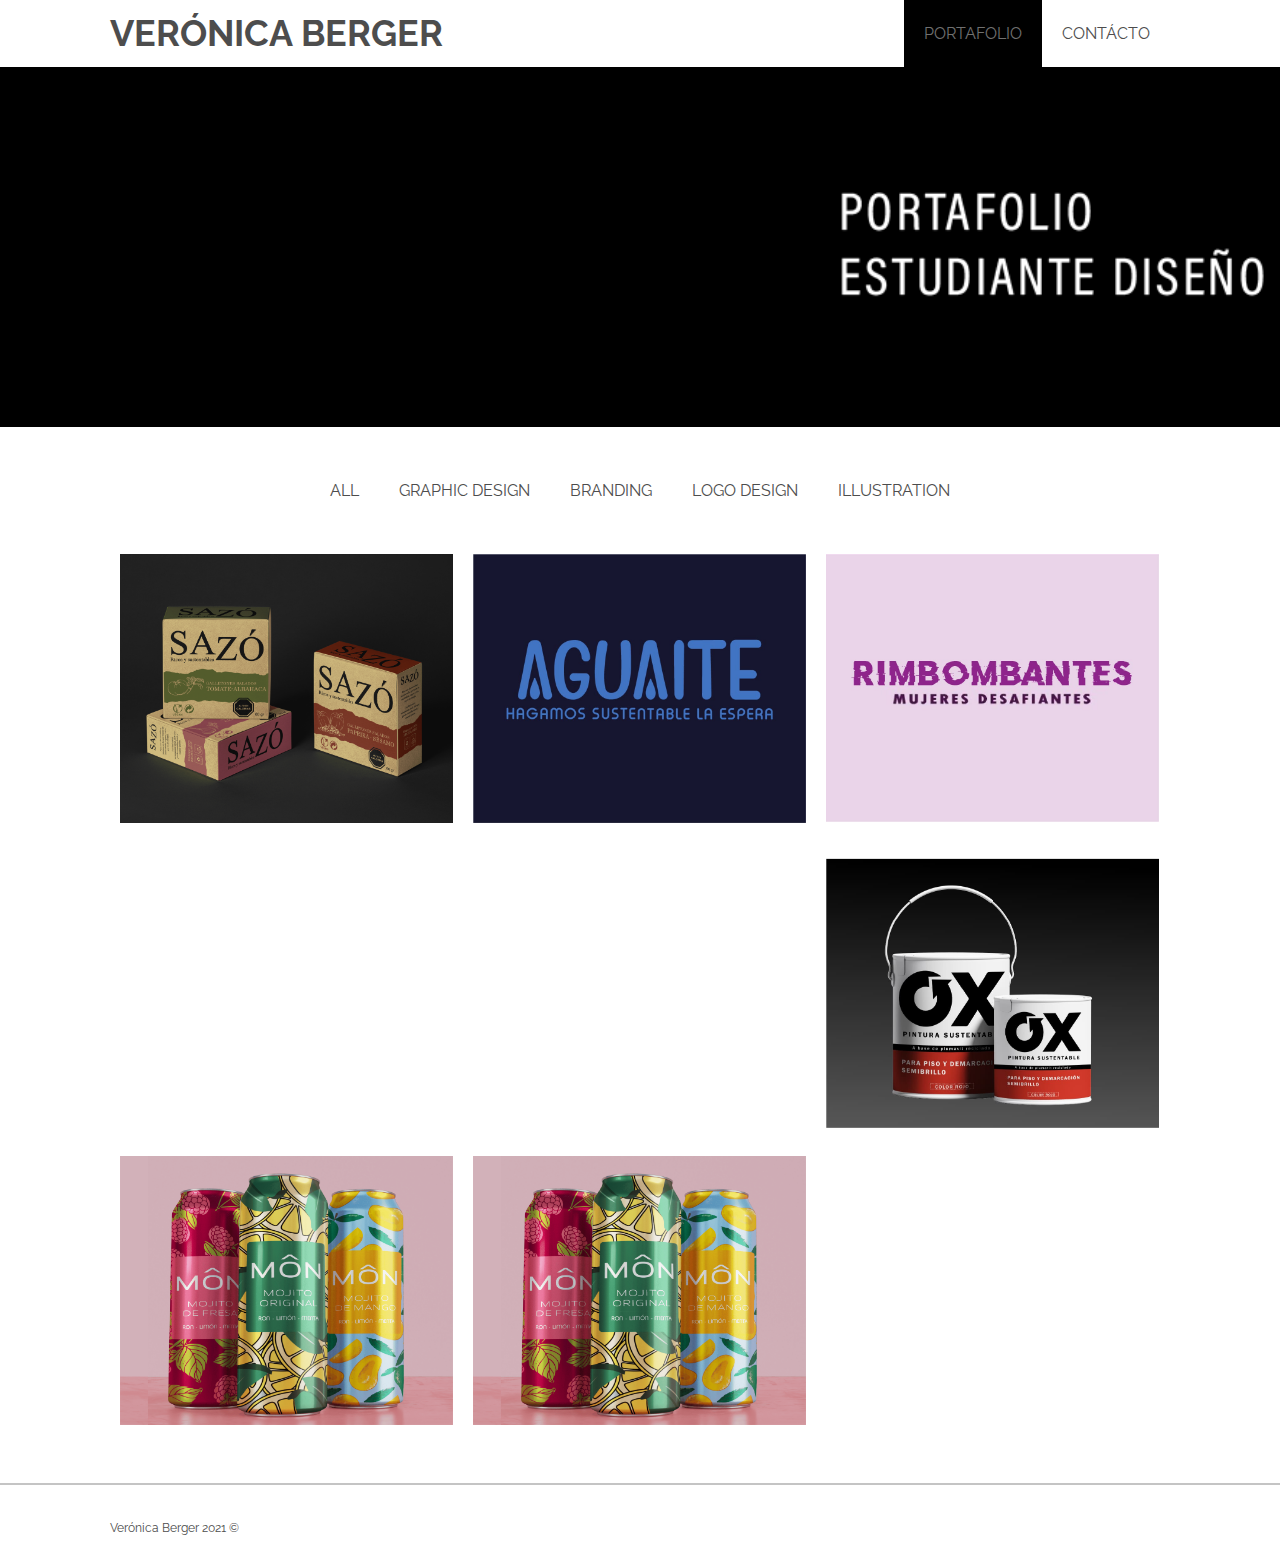
<file: index.html>
<!DOCTYPE html>
<html lang="en">
<head>
  <meta charset="UTF-8">
  <meta name="viewport" content="width=device-width, initial-scale=1.0">
  <link href="https://fonts.googleapis.com/css2?family=Raleway:wght@400;700&display=swap" rel="stylesheet">
  
  <link rel="stylesheet" href="style.css">
  <link rel="stylesheet" media="screen and (max-width: 768px)" href="mobile.css">
  <title>Verónica Berger | PORTAFOLIO </title>
</head>
<body>
  <header>
    <nav id="navbar">
      <div class="container">
        <h1 class="logo"><a href="index.html">Verónica Berger</a></h1>
        <ul id="main-nav" class="txt-btn">
          <li><a class="current" href="index.html">Portafolio</a></li>
          <li><a href="contact.html">Contácto</a></li>
        </ul>
      </div>
    </nav>

    <div id="showcase-home">
    </div>

  </header>

  <section id="portfolio">
    <div class="container">
      <div class="portfolio-nav">
        <ul class="txt-btn">
          <li><a href="#">All</a></li>
          <li><a href="#">Graphic Design</a></li>
          <li><a href="#">Branding</a></li>
          <li><a href="#">Logo Design</a></li>
          <li><a href="#">Illustration</a></li>
        </ul>
      </div>
      <div class="portfolio-content">
        <div class="box">
          <a href="portafolio-1.html">
            <img src="Img/Sazó.png" alt="">
          </a>
        </div>
        <div class="box">
          <a href="portfolio-2.html">
            <img src="Img/AZ.jpg" alt="">
          </a>
        </div>
        <div class="box">
          <a href="portfolio-3.html">
            <img src="Img/Rimbo.jpg" alt="">
          </a>
        </div>
      </div>
      <div class="portfolio-content">
        <div class="box">
          <a href="portfolio-4.html">
            <img src="Img/OX.jpg" alt="">
          </a>
        </div>
        <div class="box">
          <a href="portfolio-5.html">
            <img src="Img/MON.png" alt="">
          </a>
        </div>
        <div class="box">
          <a href="portfolio-6.html">
            <img src="Img/MON.png" alt="">
          </a>
        </div>
      </div>
      </div>
    </div>
  </section>

  <hr>

  <footer id="main-footer">
    <div class="container">
      <p class="small">Verónica Berger 2021 &copy;</p>
      <!-- <div class="social"> -->
        <ul>
          <li><a href="#"><i class="fab fa-linkedin"></i></a></li>
        </ul>
      <!-- </div> -->
    </div>
  </footer>

</body>
</html>
</file>
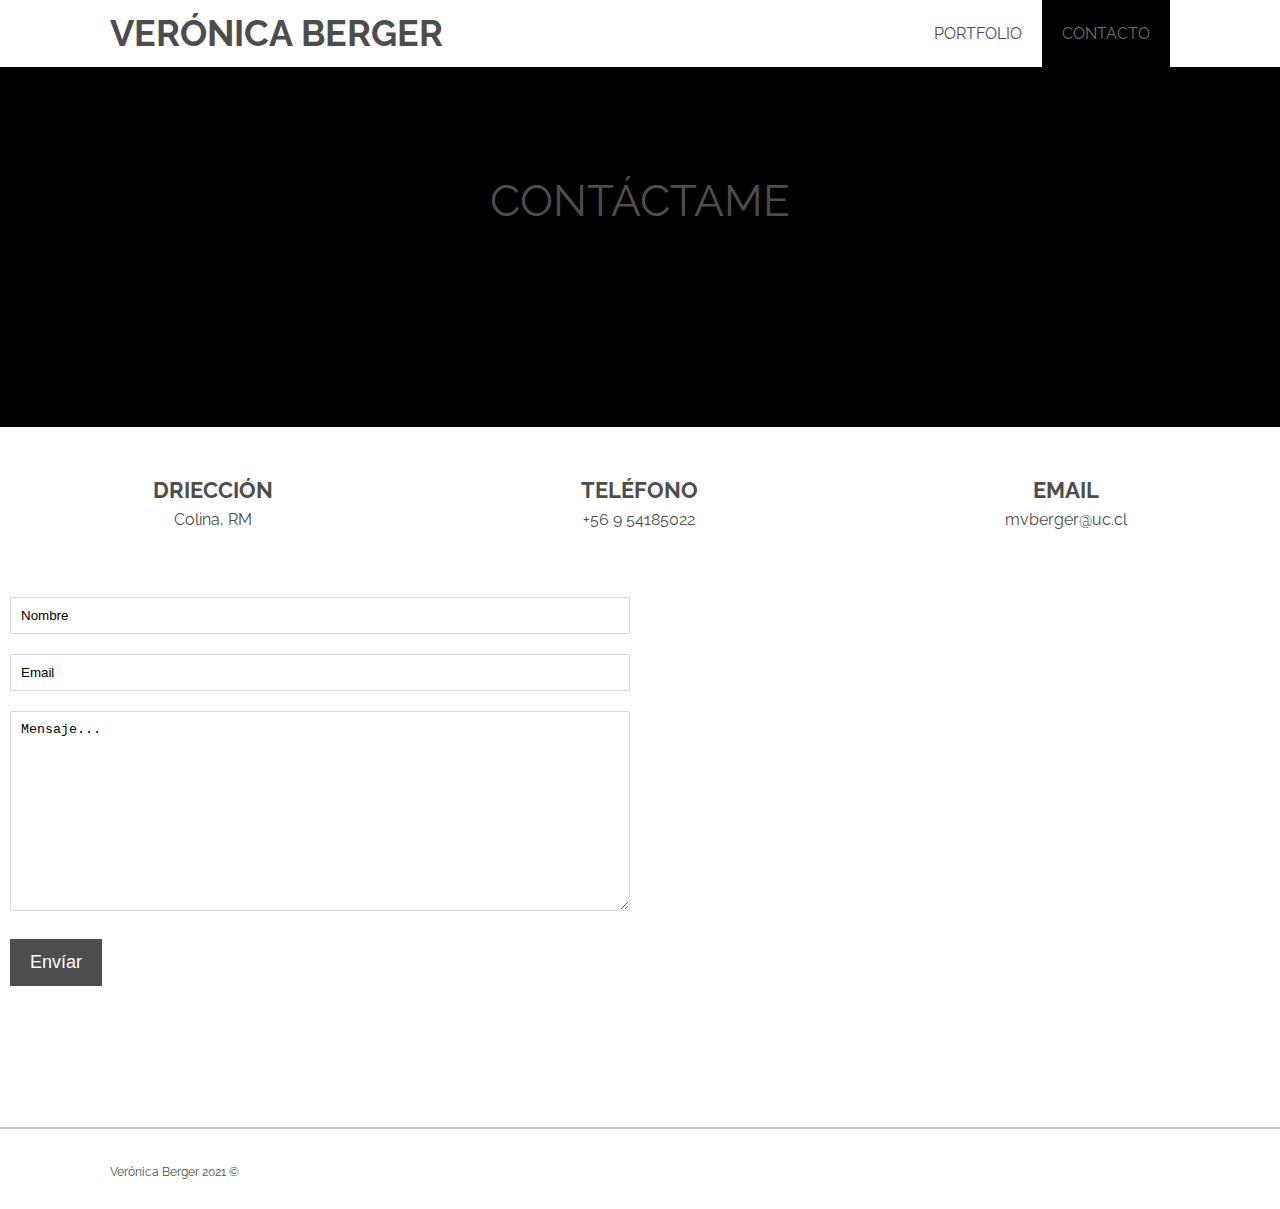
<file: contact.html>
<!DOCTYPE html>
<html lang="en">
<head>
  <meta charset="UTF-8">
  <meta name="viewport" content="width=device-width, initial-scale=1.0">
  <link href="https://fonts.googleapis.com/css2?family=Raleway:wght@400;700&display=swap" rel="stylesheet">
  <link rel="stylesheet" href="https://use.fontawesome.com/releases/v5.6.1/css/all.css" integrity="sha384-gfdkjb5BdAXd+lj+gudLWI+BXq4IuLW5IT+brZEZsLFm++aCMlF1V92rMkPaX4PP" crossorigin="anonymous">
  <link rel="stylesheet" href="style.css">
  <link rel="stylesheet" media="screen and (max-width: 768px)" href="mobile.css">
  <title>Verónica Berger | Contact</title>
</head>
<body>
  <header>
    <nav id="navbar">
      <div class="container">
        <h1 class="logo"><a href="index.html">Verónica Berger</a></h1>
        <ul id="main-nav" class="txt-btn">
          <li><a href="index.html">Portfolio</a></li>
          <li><a class="current" href="contact.html">Contacto</a></li>
        </ul>
      </div>
    </nav>

    <div id="showcase">
      <div class="showcase-banner">
        <h1 class="subpage">Contáctame</h1>
      </div>
    </div>

  </header>

  <section id="contact">
    <div class="box-contact-features">
      <i class="fas fa-map-marker-alt fa-2x"></i>
      <h4>Driección</h4>
      <p>Colina, RM</p>
    </div>
    <div class="box-contact-features">
      <i class="fas fa-mobile-alt fa-2x"></i>
      <h4>Teléfono</h4>
      <p>+56 9 54185022</p>
    </div>
    <div class="box-contact-features">
      <i class="fas fa-envelope fa-2x"></i>
      <h4>Email</h4>
      <p>mvberger@uc.cl</p>
    </div>
    <div class="features-contact">
      <div class="box-form">
        <div id="contact-form">
          <div class="single-form">
            <input type="text" value="Nombre">
          </div>
          <div class="single-form">
            <input type="email" value="Email">
          </div>
          <div class="single-form">
            <textarea name="message" id="" cols="30" rows="10">Mensaje...</textarea>
          </div>
          <div class="single-form">
            <button class="btn btn-dark">Envíar</button>
          </div>
        </div>
      </div>
    </div>
  </section>

  <hr>

  <footer id="main-footer">
    <div class="container">
      <p class="small">Verónica Berger 2021 &copy;</p>
      <!-- <div class="social"> -->
        <ul>
          <li><a href="#"><i class="fab fa-facebook-f"></i></a></li>
          <li><a href="#"><i class="fab fa-twitter"></i></a></li>
          <li><a href="#"><i class="fab fa-instagram"></i></a></li>
        </ul>
      <!-- </div> -->
    </div>
  </footer>

</body>
</html>
</file>
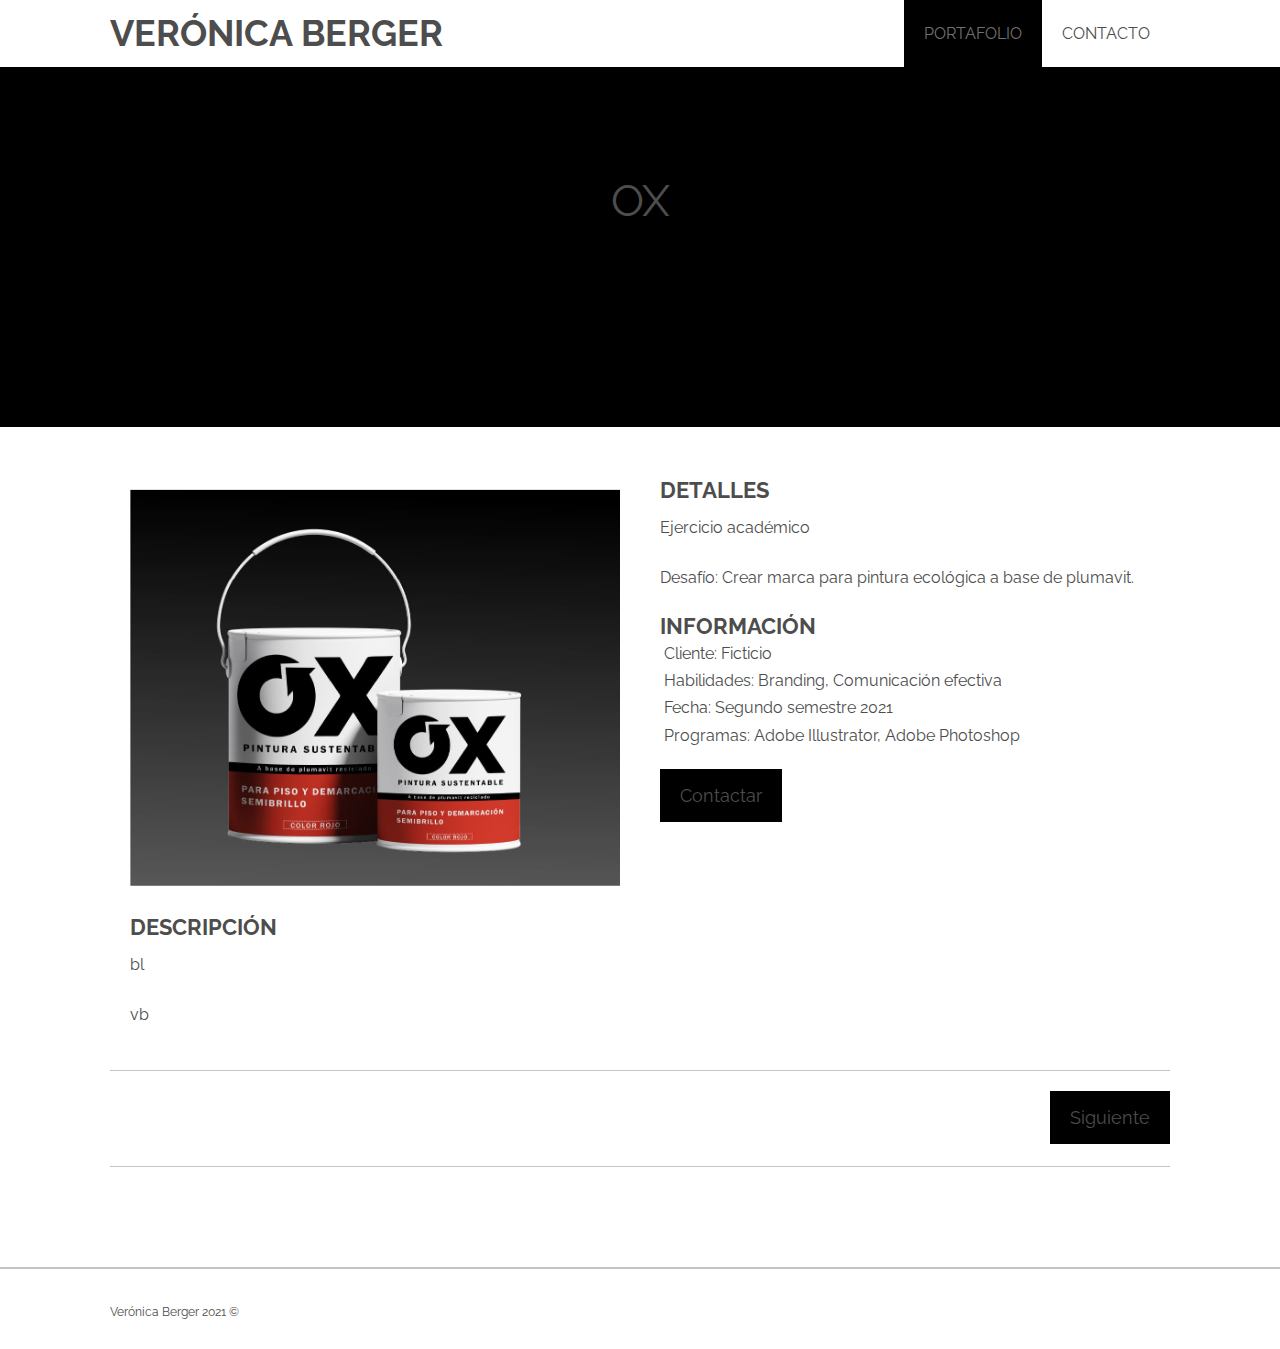
<file: portfolio-4.html>
<!DOCTYPE html>
<html lang="en">
<head>
  <meta charset="UTF-8">
  <meta name="viewport" content="width=device-width, initial-scale=1.0">
  <link href="https://fonts.googleapis.com/css2?family=Raleway:wght@400;700&display=swap" rel="stylesheet">
  <link rel="stylesheet" href="https://use.fontawesome.com/releases/v5.6.1/css/all.css" integrity="sha384-gfdkjb5BdAXd+lj+gudLWI+BXq4IuLW5IT+brZEZsLFm++aCMlF1V92rMkPaX4PP" crossorigin="anonymous">
  <link rel="stylesheet" href="style.css">
  <link rel="stylesheet" media="screen and (max-width: 768px)" href="mobile.css">
  <title>Verónica Berger | OX</title>
</head>
<body>
  <header>
    <nav id="navbar">
      <div class="container">
        <h1 class="logo"><a href="index.html">Verónica Berger</a></h1>
        <ul id="main-nav" class="txt-btn">
          <li><a class="current" href="index.html">Portafolio</a></li>
          <li><a href="contact.html">Contacto</a></li>
        </ul>
      </div>
    </nav>

    <div id="showcase">
      <div class="showcase-banner">
        <h1 class="subpage">OX</h1>
      </div>
    </div>

  </header>

  <section class="single-project">
    <div class="container">
      <div class="box-portfolio">
        <img src="Img/OX.jpg" alt="">
        <h4>Descripción</h4>
        <p>bl</p>
        <p>vb</p>
      </div>
      <div class="box-portfolio">
        <h4>Detalles</h4>
        <p>Ejercicio académico </p>
        <p>Desafío: Crear marca para pintura ecológica a base de plumavit.</p>
        <h4>Información</h4>
        <ul>
          <li><i class="far fa-user"></i> &nbsp;Cliente: Ficticio</li>
          <li><i class="fas fa-pencil-ruler"></i> &nbsp;Habilidades: Branding, Comunicación efectiva </li>
          <li><i class="far fa-calendar"></i> &nbsp;Fecha: Segundo semestre 2021</li>
          <li><i class="far fa-map"></i> &nbsp;Programas: Adobe Illustrator, Adobe Photoshop </li>
        </ul>
        <a class="btn btn-light"
        href="contact.html">Contactar</a>
      </div>
    </div>
      <div class="single-project-btn">
        <div class="container">
          <div class="hr-small"></div>
          <!-- <div class="prev">
            <a href="#" class="btn btn-light">Prev</a>
          </div> -->
          <div class="next">
            <a href="portfolio-2.html" class="btn btn-light">Siguiente</a>
          </div>
          <div class="hr-small-2"></div>
        </div>
      </div>
  </section>

  <hr>

  <footer id="main-footer">
    <div class="container">
      <p class="small">Verónica Berger 2021 &copy;</p>
      <!-- <div class="social"> -->
        <ul>
          <li><a href="#"><i class="fab fa-facebook-f"></i></a></li>
          <li><a href="#"><i class="fab fa-twitter"></i></a></li>
          <li><a href="#"><i class="fab fa-instagram"></i></a></li>
        </ul>
      <!-- </div> -->
    </div>
  </footer>

</body>
</html>
</file>
<file: mobile.css>
/* Navbar */
#navbar .logo{
  float: none;
  text-align: center;
}

#navbar ul, 
#navbar ul li {
  float: none;
}

#navbar ul li a {
  padding: 5px;
}

/* Showcase */
#showcase-home {
  height: 30vh;
  padding: 10px;
}

#showcase .showcase-banner,
#showcase-home .showcase-banner{
  /* background: var(--secondary-color); */
  height: 100%;
  width: 80%;
}

#showcase h1,
#showcase-home h1 {
  font-size: 30px;
  line-height: 1em;
  padding: 10px;
}

#showcase p,
#showcase-home p {
  font-size: 18px;
}

/* Portfolio */
#portfolio .portfolio-nav {
  display: none;
}

.box {
  float: none;
  width: 100%;
  padding:10px;
}

/* Contact */
#contact {
  height: 100%;
}

#contact .box-contact-features {
  float: none;
  width: 100%;
}

#contact .features-contact .box-form{
  float: none;
  width: 100%;
}

/* Single Project */
.box-portfolio {
  float: none;
  width: 100%;
}


/* Footer */
#main-footer {
  text-align: center;
}

#main-footer p,
#main-footer ul,
#main-footer ul li {
  float: none;
}
</file>
<file: style.css>
/* Variables */
:root {
  --main-color: black;
  --primary-color: black;
  --secondary-color: black;
}

/* Reset */
* {
  margin: 0;
  padding: 0;
  box-sizing: border-box;
}

/* Main styling */
body,
html {
  font-family: 'Raleway', sans-serif;
  color: #4d4d4d;
  line-height: 1.7em;
}

a {
  color: #4d4d4d;
  text-decoration: none;
}

h1 {
  padding-bottom: 20px;
  /* font-size: 48px; */
  font-size: 44px;
  font-weight: normal;
  text-transform: uppercase;
}

h4 {
  font-size: 22px;
  font-weight: bold;
  text-transform: uppercase;
}

h1.logo {
  font-size: 2.25em;
  /* font-size: 24px; */
  font-weight: bold;
}

p {
  margin: 10px 0;
  /* font-size: 1.125em; */
  font-size: 1em;
}

p.small {
  /* font-size: 0.875em; */
  font-size: 12px;
}

p.large {
  /* font-size: 2.25em; */
  font-size: 24px;
}

.txt-btn {
  /* font-size: 1.125em; */
  font-size: 1em;
  /* font-weight: bold; */
  text-transform: uppercase;
}

hr {
  border: .5px solid #c4c4c4;
}

/* Utility Classes */
.container {
  margin: auto;
  max-width: 1100px;
  overflow: auto;
  padding: 0 20px;
}

.btn {
  display: inline-block;  
  font-size: 1.125em;
  padding: 13px 20px;
  border: none;
  cursor: pointer;
}

.btn:hover {
  background-color: var(--primary-color);
  color: #4d4d4d;
}

.btn-light {
  background-color: var(--main-color);
  color: #4d4d4d;
}

.btn-dark {
  background-color: #4d4d4d;
  color: #fff;
}

/* Navbar */
#navbar {
  overflow: auto;
}

#navbar .logo{
  float: left;
  padding-top: 20px;
}

#navbar ul{
  list-style: none;
  float: right;
}

#navbar ul li {
  float: left;
}

#navbar ul li a {
  display: block;
  padding: 20px;
  text-align: center;
}

#navbar ul li a:hover,
#navbar ul li a.current {
  background: var(--main-color);
  color: #707070;
}

/* Showcase */
#showcase-home {
  background-image: url("Img/PORTADA.png");
  background-repeat: no-repeat;
  background-position: center;
  background-size: cover;
  height: 40vh;
  padding: 50px;
}

#showcase {
  background: var(--primary-color);
  height: 40vh;
  padding: 50px;
}

#showcase .showcase-banner,
#showcase-home .showcase-banner{
  background: var(--secondary-color);
  height: 100%;
  width: 60%;
  margin: auto;
  padding-top: 40px;
  text-align: center;
}

#showcase h1,
#showcase-home h1 {
  padding: 30px;
}

/* Portfolio */
#portfolio {
  text-align: center;
  padding-top: 30px;
  padding-bottom: 40px;
  width: 100%;
}

#portfolio .portfolio-nav {
  display: table;
  margin: 0 auto;
  padding-bottom: 20px;
}

#portfolio ul{
  list-style: none;
  float: right;
}

#portfolio ul li {
  float: left;
}

#portfolio ul li a {
  display: block;
  padding: 20px;
  text-align: center;
}

.box {
  float: left;
  width: 33.3%;
  padding:10px;
}

.box img {
  width: 100%;
}

.box a:hover img{
  transform: scale(1.1); 
}

/* Single Project */
.single-project {
  padding-top: 30px;
  padding-bottom: 100px;
}

.single-project img{
  padding-bottom: 20px;

}

.box-portfolio {
  float: left;
  width: 50%;
  padding:20px;
}

.box-portfolio p {
  padding-bottom: 12px;
}

.box-portfolio img {
  width: 100%;
}

.box-portfolio ul {
  list-style: none;
  padding-bottom: 20px;
}

.single-project .single-project-btn .prev{
  padding-top: 20px;
  float: left;
}

.single-project .single-project-btn .next{
  padding-top: 20px;
  float: right;
}

.single-project .hr-small {
  background: #c4c4c4;
  height: 1px;
  float: none;
}
.single-project .hr-small-2 {
  background: #c4c4c4;
  height: 1px;
  margin-top: 95px;
}

/* Contact */
#contact {
  height: 700px;
  padding-top: 50px; 
  padding-bottom: 100px; 
}

#contact .box-contact-features {
  float: left;
  width: 33.3%;
  text-align: center;
}

#contact .box-contact-features i {
  padding-bottom: 20px;
}

#contact .box-contact-features p {
  line-height: .8em;
}

#contact .features-contact .box-form{
  float: left;
  width: 50%;
  padding: 60px 10px 20px 10px;
}

#contact .features-contact .box-form iframe{
  width: 100%;
  height: 400px;
}

/* Contact Form */
#contact #contact-form .single-form {
  margin-bottom: 20px;
}

#contact-form label {
  display: block;
  margin-bottom: 5px;
}

#contact-form input,
#contact-form textarea {
  width: 100%;
  padding: 10px;
  border: 1px #ddd solid;
}

#contact-form textarea {
  height: 200px;
}

#contact-form input:focus,
#contact-form textarea:focus {
  outline: none;
  border-color: var(--main-color);
}

/* Footer */
#main-footer {
  height: 80px;
  padding-top: 20px;
}

#main-footer p {
  float: left;
}

#main-footer ul {
  float: right;
  list-style: none;
}

#main-footer ul li {
  float: left;
}

#main-footer ul li i {
  color: var(--main-color);
}

#main-footer ul li a {
  display: block;
  padding: 10px;
  text-align: center;
}
</file>
